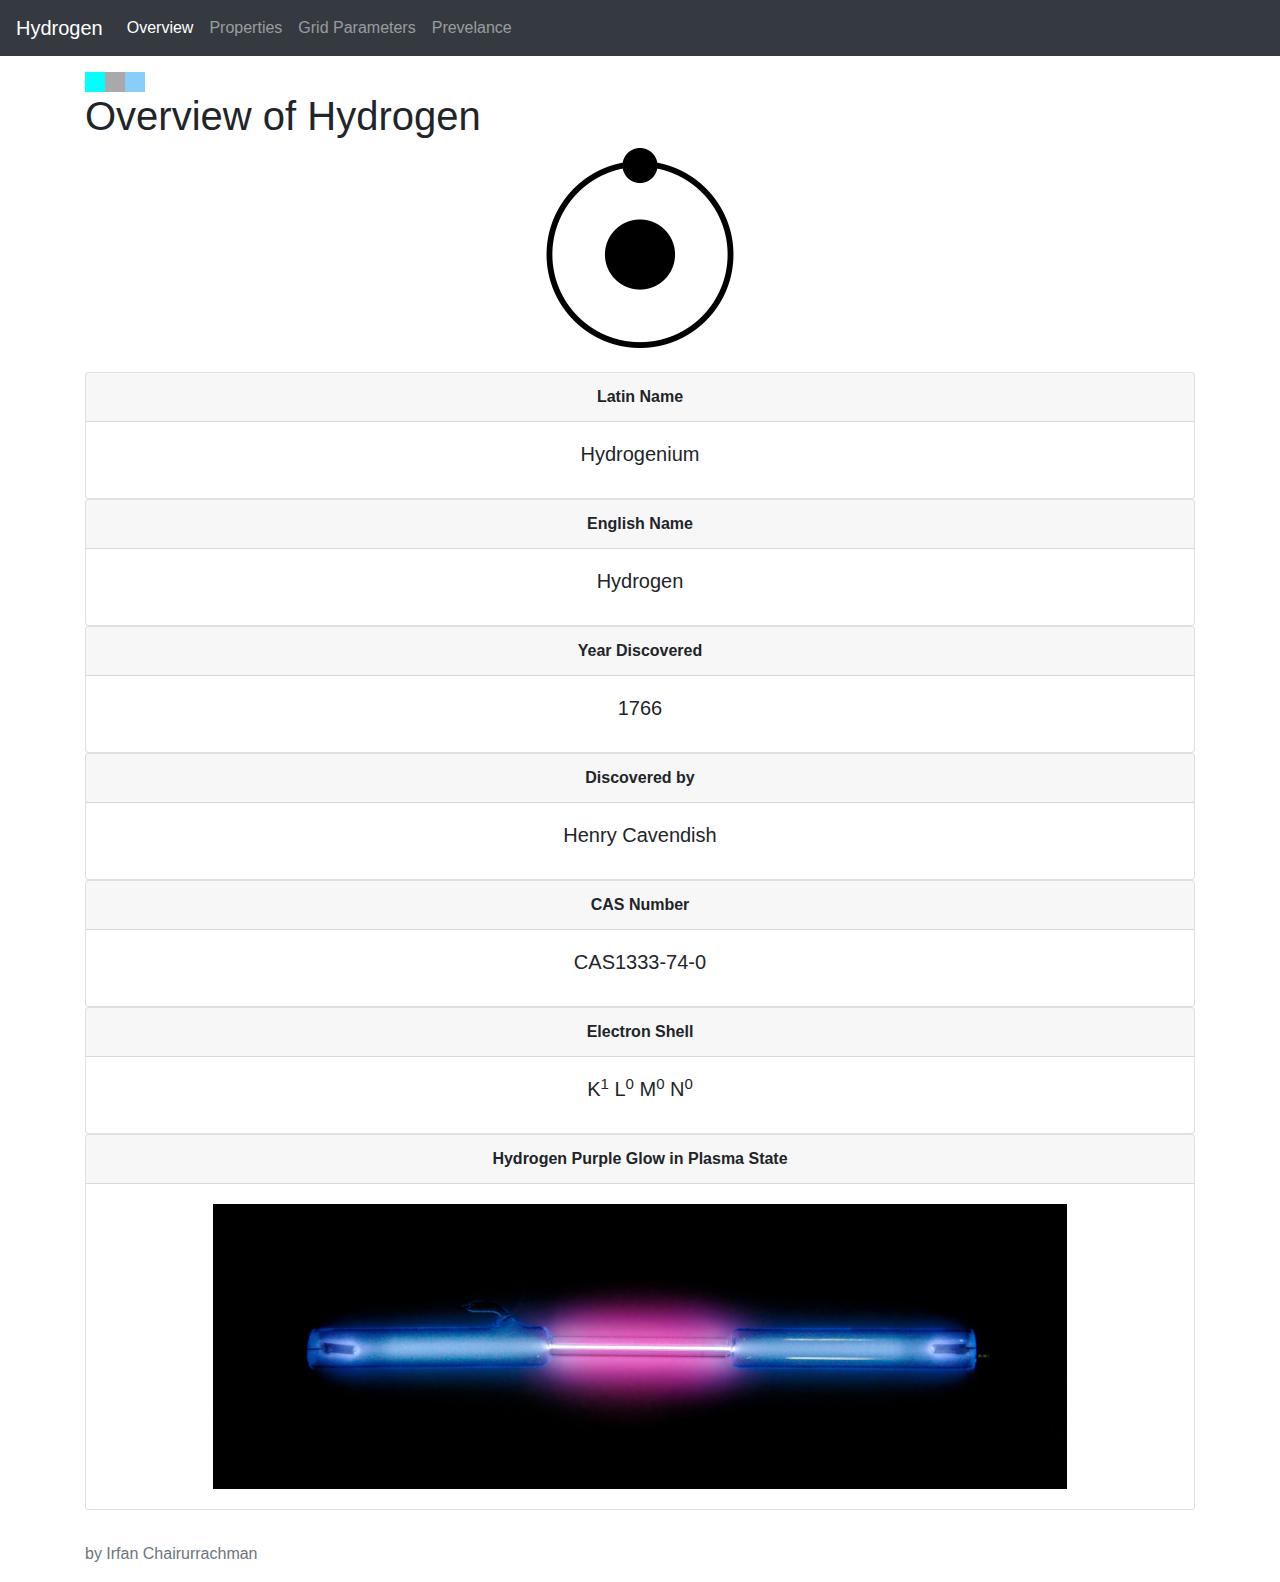
<file: pset8/homepage/index.html>
<!DOCTYPE html>

<html lang="en">
    <head>
        <link rel="icon" href="images/hydrogen.png">
        <link href="https://stackpath.bootstrapcdn.com/bootstrap/4.5.0/css/bootstrap.min.css" rel="stylesheet">
        <link href="styles.css" rel="stylesheet">
        <title>Hydrogen</title>
    </head>
    <body>
      <nav class="navbar navbar-expand-lg navbar-dark bg-dark fixed-top">
        <a class="navbar-brand" href="index.html">Hydrogen</a>
        <button class="navbar-toggler" type="button" data-toggle="collapse" data-target="#navbarNav" aria-controls="navbarNav" aria-expanded="false" aria-label="Toggle navigation">
          <span class="navbar-toggler-icon"></span>
        </button>
        <div class="collapse navbar-collapse" id="navbarNav">
          <ul class="navbar-nav">
            <li class="nav-item active">
              <a class="nav-link" href="index.html">Overview<span class="sr-only">(current)</span></a>
            </li>
            <li class="nav-item">
              <a class="nav-link" href="properties.html">Properties</a>
            </li>
            <li class="nav-item">
              <a class="nav-link" href="grid.html">Grid Parameters</a>
            </li>
            <li class="nav-item">
                <a class="nav-link" href="prevelance.html">Prevelance</a>
            </li>
          </ul>
        </div>
      </nav>
      <br>
      <div class="container padding-top">
        <table style="width:60px; height:20px;">
          <tr>
            <td style="background-color: aqua;" 
            onmouseover="ChangeBg(this.style.backgroundColor)"
            onmouseout="ChangeBg('transparent')">
            </td>
            <td style="background-color: darkgrey;"
            onmouseover="ChangeBg(this.style.backgroundColor)"
            onmouseout="ChangeBg('transparent')">
            </td>
            <td style="background-color: lightskyblue;"
            onmouseover="ChangeBg(this.style.backgroundColor)"
            onmouseout="ChangeBg('transparent')">
            </td>
          </tr>
        </table>
        <h1>Overview of Hydrogen</h1>
        <img src="images/hydrogen.png" class="img-fluid rotate" alt="Hydrogen">
        <br>
        <div class="card text-center">
          <div class="card-header">
            <b>Latin Name</b>
          </div>
          <div class="card-body">
            <h5 class="card-title">Hydrogenium</h5>
          </div>
        </div>
        <div class="card text-center">
          <div class="card-header">
            <b>English Name</b>
          </div>
          <div class="card-body">
            <h5 class="card-title">Hydrogen</h5>
          </div>
        </div>
        <div class="card text-center">
          <div class="card-header">
            <b>Year Discovered</b>
          </div>
          <div class="card-body">
            <h5 class="card-title">1766</h5>
          </div>
        </div>
        <div class="card text-center">
          <div class="card-header">
            <b>Discovered by</b>
          </div>
          <div class="card-body">
            <h5 class="card-title">Henry Cavendish</h5>
          </div>
        </div>
        <div class="card text-center">
          <div class="card-header">
            <b>CAS Number</b>
          </div>
          <div class="card-body">
            <h5 class="card-title">CAS1333-74-0</h5>
          </div>
        </div>
        <div class="card text-center">
          <div class="card-header">
            <b>Electron Shell</b>
          </div>
          <div class="card-body">
            <h5 class="card-title">K<sup>1</sup> L<sup>0</sup> M<sup>0</sup> N<sup>0</sup></h5>
          </div>
        </div>
        <div class="card text-center">
          <div class="card-header">
            <b>Hydrogen Purple Glow in Plasma State</b>
          </div>
          <div class="card-body">
            <img src="images/hydrogencolor.jpg" class="img-fluid" width="80%" alt="Hydrogen Color">
          </div>
        </div>
      </div>
      <script>
        function ChangeBg(color)
        {
          document.body.style.background = color;
        }
      </script>
    </body>
    <footer class="text-muted">
      <div class="container">
        <p>by Irfan Chairurrachman</p>
      </div>
    </footer>
</html>
</file>
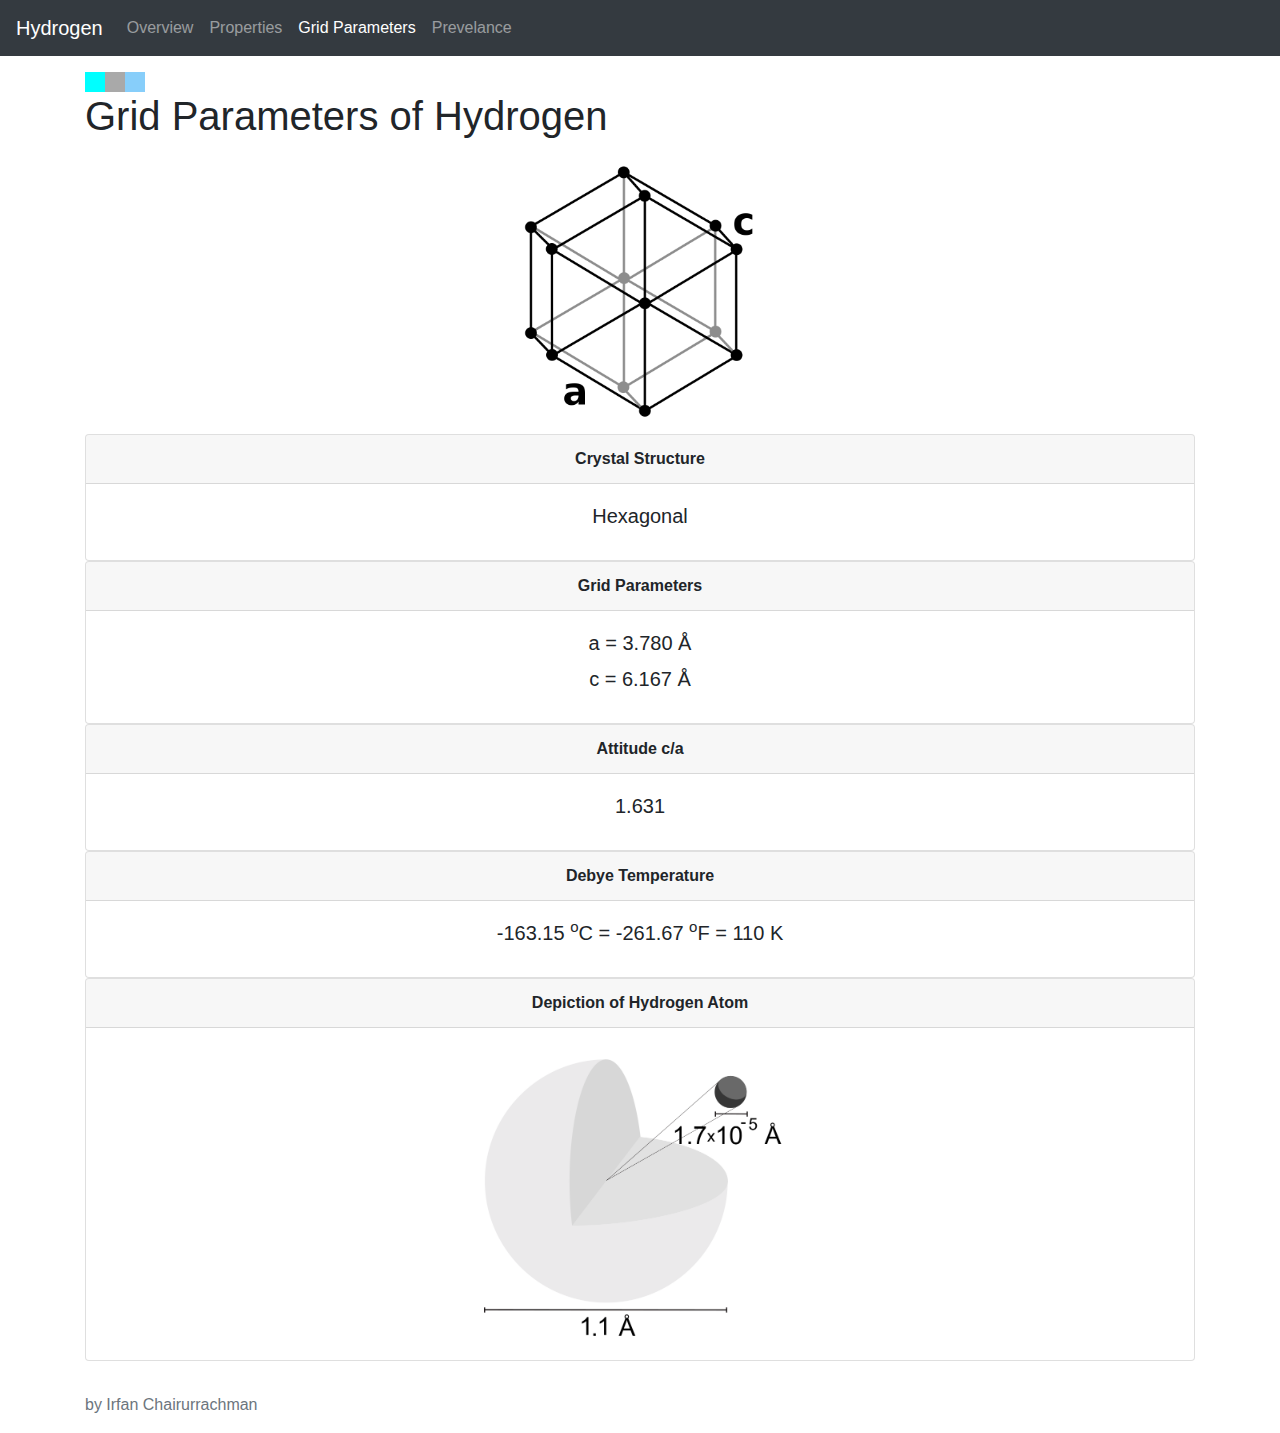
<file: pset8/homepage/grid.html>
<!DOCTYPE html>
<html lang="en">
<head>
    <meta charset="UTF-8">
    <meta name="viewport" content="width=device-width, initial-scale=1.0">
    <link rel="icon" href="images/hydrogen.png">
    <link href="https://stackpath.bootstrapcdn.com/bootstrap/4.5.0/css/bootstrap.min.css" rel="stylesheet">
    <link href="styles.css" rel="stylesheet">
    <title>Hydrogen</title>
</head>
<body>
    <nav class="navbar navbar-expand-lg navbar-dark bg-dark fixed-top">
        <a class="navbar-brand" href="index.html">Hydrogen</a>
        <button class="navbar-toggler" type="button" data-toggle="collapse" data-target="#navbarNav" aria-controls="navbarNav" aria-expanded="false" aria-label="Toggle navigation">
          <span class="navbar-toggler-icon"></span>
        </button>
        <div class="collapse navbar-collapse" id="navbarNav">
          <ul class="navbar-nav">
            <li class="nav-item">
              <a class="nav-link" href="index.html">Overview</a>
            </li>
            <li class="nav-item">
              <a class="nav-link" href="properties.html">Properties</a>
            </li>
            <li class="nav-item active">
              <a class="nav-link" href="grid.html"">Grid Parameters<span class="sr-only">(current)</span></a>
            </li>
            <li class="nav-item">
                <a class="nav-link" href="prevelance.html">Prevelance</a>
              </li>
          </ul>
        </div>
      </nav>
      <br>
      <div class="container padding-top">
        <table style="width:60px; height:20px;">
          <tr>
            <td style="background-color: aqua;" 
            onmouseover="ChangeBg(this.style.backgroundColor)"
            onmouseout="ChangeBg('transparent')">
            </td>
            <td style="background-color: darkgrey;"
            onmouseover="ChangeBg(this.style.backgroundColor)"
            onmouseout="ChangeBg('transparent')">
            </td>
            <td style="background-color: lightskyblue;"
            onmouseover="ChangeBg(this.style.backgroundColor)"
            onmouseout="ChangeBg('transparent')">
            </td>
          </tr>
        </table>
        <h1>Grid Parameters of Hydrogen</h1>
        <img src="images/Grid.png" class="img-fluid" width="25%" alt="Hydrogen Structure">
        <div class="card text-center">
          <div class="card-header">
            <b>Crystal Structure</b>
          </div>
          <div class="card-body">
            <h5 class="card-title">Hexagonal</h5>
          </div>
        </div>
        <div class="card text-center">
          <div class="card-header">
            <b>Grid Parameters</b>
          </div>
          <div class="card-body">
            <h5 class="card-title">a = 3.780 <span>&#8491</span></h5>
            <h5 class="card-title">c = 6.167 <span>&#8491</span></h5>
          </div>
        </div>
        <div class="card text-center">
          <div class="card-header">
            <b>Attitude c/a</b>
          </div>
          <div class="card-body">
            <h5 class="card-title">1.631</h5>
          </div>
        </div>
        <div class="card text-center">
          <div class="card-header">
            <b>Debye Temperature</b>
          </div>
          <div class="card-body">
            <h5 class="card-title">-163.15 <sup>o</sup>C = -261.67 <sup>o</sup>F = 110 K</h5>
          </div>
        </div>
        <div class="card text-center">
          <div class="card-header">
            <b>Depiction of Hydrogen Atom</b>
          </div>
          <div class="card-body">
            <img src="images/grid2.png" class="img-fluid" width="30%" alt="Hydrogen Depiction">
          </div>
        </div>
      </div>
      <script>
        function ChangeBg(color)
        {
          document.body.style.background = color;
        }
      </script>
</body>
<footer class="text-muted">
  <div class="container">
    <p>by Irfan Chairurrachman</p>
  </div>
</footer>
</html>
</file>
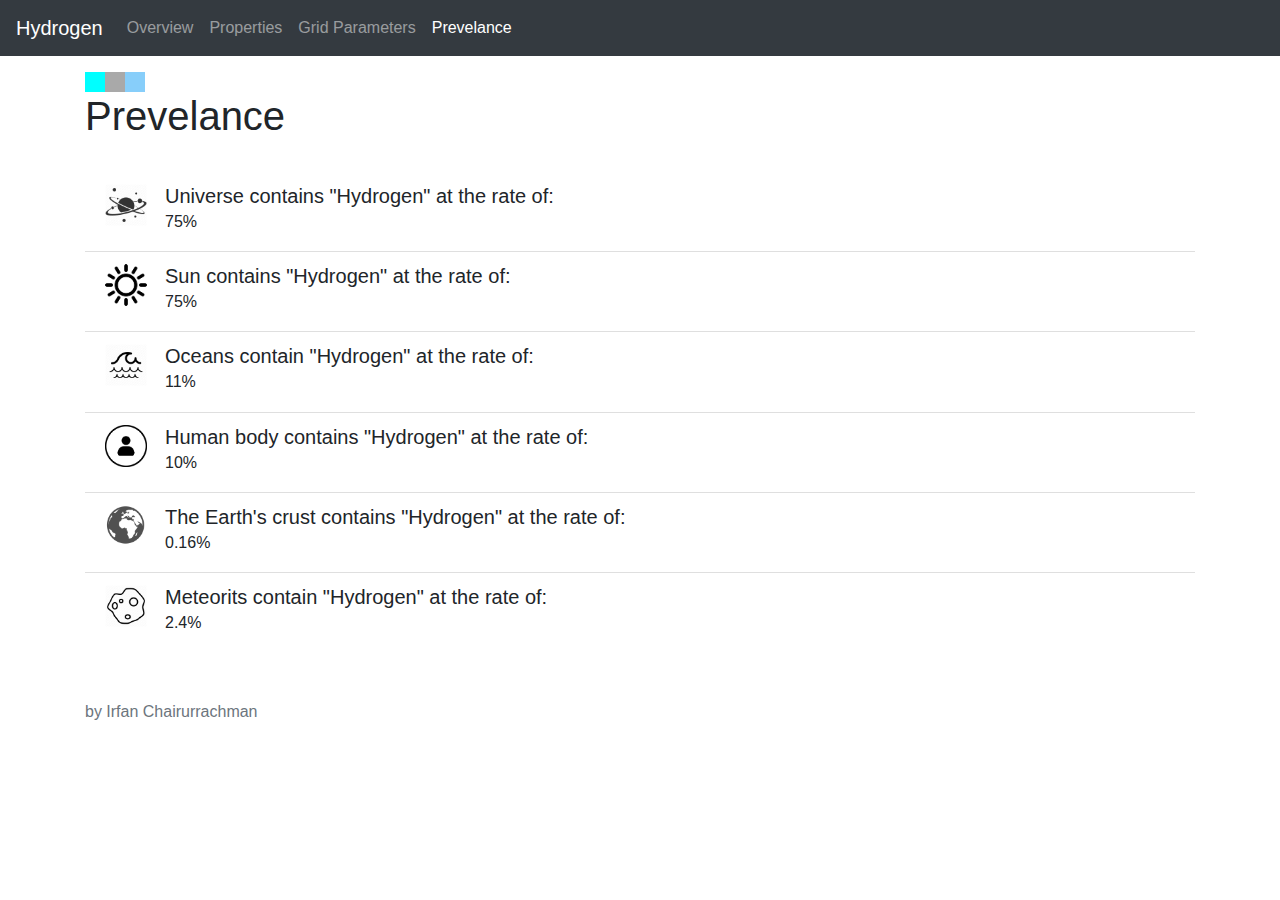
<file: pset8/homepage/prevelance.html>
<!DOCTYPE html>
<html lang="en">
<head>
    <meta charset="UTF-8">
    <meta name="viewport" content="width=device-width, initial-scale=1.0">
    <link rel="icon" href="images/hydrogen.png">
    <link href="https://stackpath.bootstrapcdn.com/bootstrap/4.5.0/css/bootstrap.min.css" rel="stylesheet">
    <link href="styles.css" rel="stylesheet">
    <title>Hydrogen</title>
</head>
<body>
    <nav class="navbar navbar-expand-lg navbar-dark bg-dark fixed-top">
        <a class="navbar-brand" href="index.html">Hydrogen</a>
        <button class="navbar-toggler" type="button" data-toggle="collapse" data-target="#navbarNav" aria-controls="navbarNav" aria-expanded="false" aria-label="Toggle navigation">
          <span class="navbar-toggler-icon"></span>
        </button>
        <div class="collapse navbar-collapse" id="navbarNav">
          <ul class="navbar-nav">
            <li class="nav-item">
              <a class="nav-link" href="index.html">Overview</a>
            </li>
            <li class="nav-item">
              <a class="nav-link" href="properties.html">Properties</a>
            </li>
            <li class="nav-item">
              <a class="nav-link" href="grid.html">Grid Parameters</a>
            </li>
            <li class="nav-item active">
                <a class="nav-link" href="prevelance.html">Prevelance<span class="sr-only">(current)</span></a>
              </li>
          </ul>
        </div>
      </nav>
      <br>
      <div class="container padding-top">
        <table style="width:60px; height:20px;">
          <tr>
            <td style="background-color: aqua;" 
            onmouseover="ChangeBg(this.style.backgroundColor)"
            onmouseout="ChangeBg('transparent')">
            </td>
            <td style="background-color: darkgrey;"
            onmouseover="ChangeBg(this.style.backgroundColor)"
            onmouseout="ChangeBg('transparent')">
            </td>
            <td style="background-color: lightskyblue;"
            onmouseover="ChangeBg(this.style.backgroundColor)"
            onmouseout="ChangeBg('transparent')">
            </td>
          </tr>
        </table>
        <h1>Prevelance</h1>
        <br>
        <ul class="list-group-flush">
          <li class="media list-group-item">
            <img src="images/universe.png" class="mr-3 avatar" alt="universe">
            <div class="media-body padding-left">
              <h5 class="mt-0 mb-1">Universe contains "Hydrogen" at the rate of:</h5>
              <h6>75%</h6>
            </div>
          </li>
          <li class="media list-group-item">
            <img src="images/sun.png" class="mr-3 avatar" alt="universe">
            <div class="media-body padding-left">
              <h5 class="mt-0 mb-1">Sun contains "Hydrogen" at the rate of:</h5>
              <h6>75%</h6>
            </div>
          </li>
          <li class="media list-group-item">
            <img src="images/oceans.png" class="mr-3 avatar" alt="universe">
            <div class="media-body padding-left">
              <h5 class="mt-0 mb-1">Oceans contain "Hydrogen" at the rate of:</h5>
              <h6>11%</h6>
            </div>
          </li>
          <li class="media list-group-item">
            <img src="images/human.png" class="mr-3 avatar" alt="universe">
            <div class="media-body padding-left">
              <h5 class="mt-0 mb-1">Human body contains "Hydrogen" at the rate of:</h5>
              <h6>10%</h6>
            </div>
          </li>
          <li class="media list-group-item">
            <img src="images/earth.png" class="mr-3 avatar" alt="universe">
            <div class="media-body padding-left">
              <h5 class="mt-0 mb-1">The Earth's crust contains "Hydrogen" at the rate of:</h5>
              <h6>0.16%</h5>
            </div>
          </li>
          <li class="media list-group-item">
            <img src="images/meteorite.jpg" class="mr-3 avatar" alt="universe">
            <div class="media-body padding-left">
              <h5 class="mt-0 mb-1">Meteorits contain "Hydrogen" at the rate of:</h5>
              <h6>2.4%</h6>
            </div>
          </li>
        </ul>
      </div>
      <script>
        function ChangeBg(color)
        {
          document.body.style.background = color;
        }
      </script>
</body>
<footer class="text-muted">
  <div class="container">
    <p>by Irfan Chairurrachman</p>
  </div>
</footer>
</html>
</file>
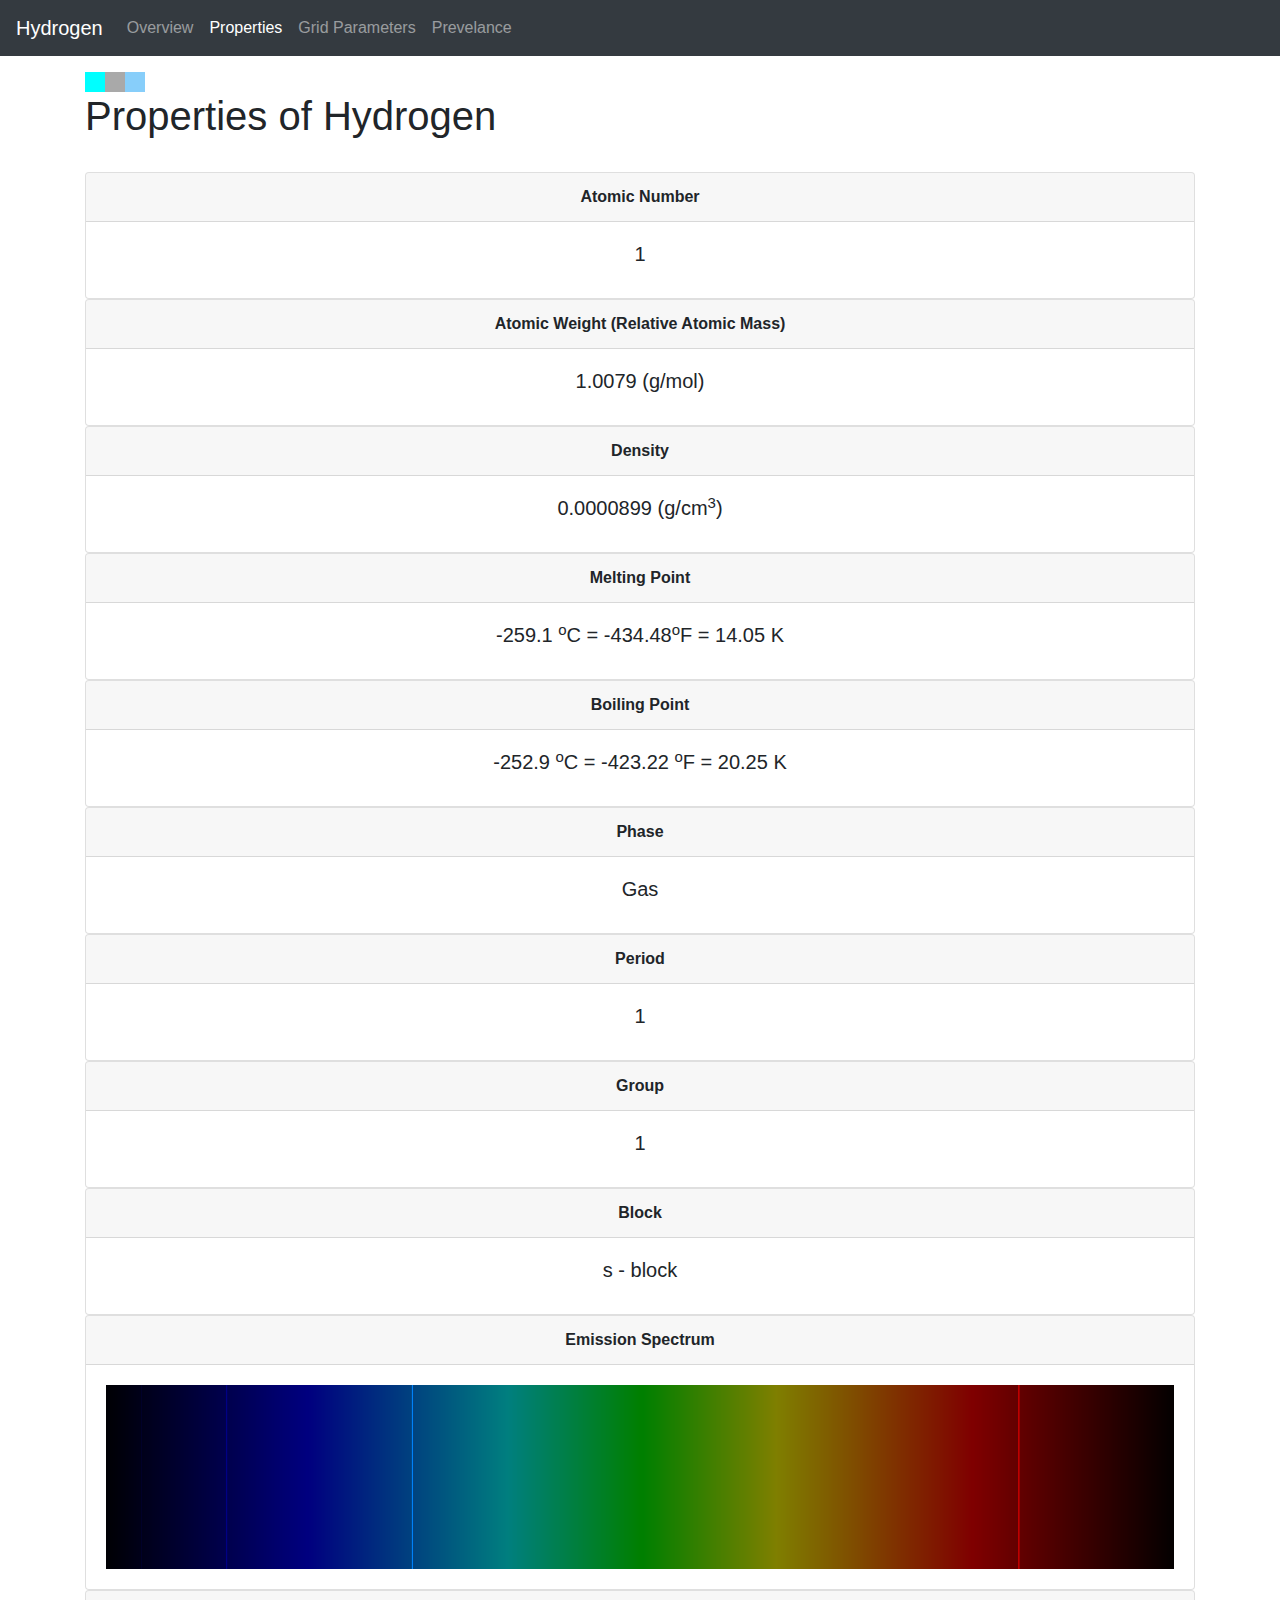
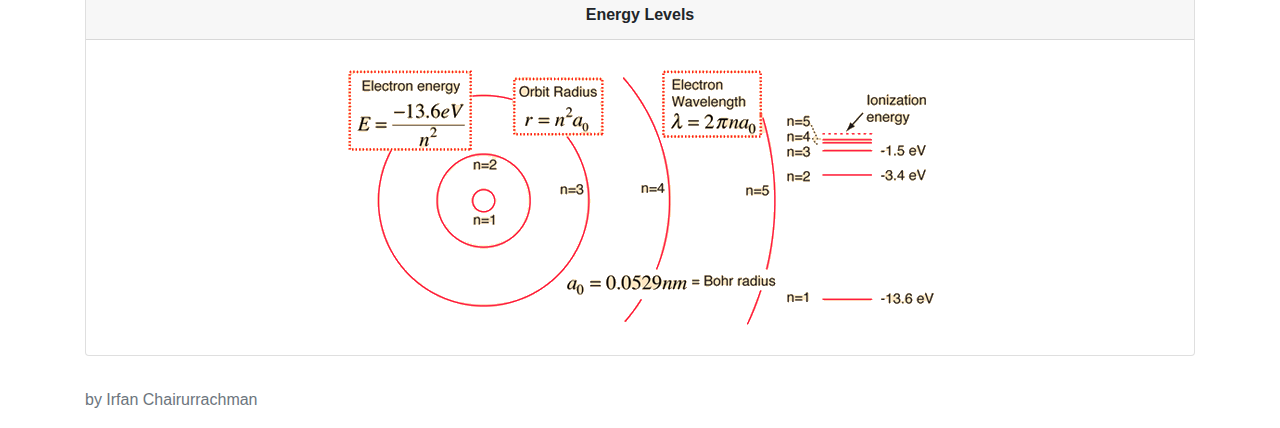
<file: pset8/homepage/properties.html>
<!DOCTYPE html>
<html lang="en">
<head>
    <meta charset="UTF-8">
    <meta name="viewport" content="width=device-width, initial-scale=1.0">
    <link rel="icon" href="images/hydrogen.png">
    <link href="https://stackpath.bootstrapcdn.com/bootstrap/4.5.0/css/bootstrap.min.css" rel="stylesheet">
    <link href="styles.css" rel="stylesheet">
    <title>Hydrogen</title>
</head>
<body>
    <nav class="navbar navbar-expand-lg navbar-dark bg-dark fixed-top">
      <a class="navbar-brand" href="index.html">Hydrogen</a>
      <button class="navbar-toggler" type="button" data-toggle="collapse" data-target="#navbarNav" aria-controls="navbarNav" aria-expanded="false" aria-label="Toggle navigation">
        <span class="navbar-toggler-icon"></span>
      </button>
      <div class="collapse navbar-collapse" id="navbarNav">
        <ul class="navbar-nav">
          <li class="nav-item">
            <a class="nav-link" href="index.html">Overview</a>
          </li>
          <li class="nav-item active">
            <a class="nav-link" href="properties.html">Properties<span class="sr-only">(current)</span></a>
          </li>
          <li class="nav-item">
            <a class="nav-link" href="grid.html">Grid Parameters</a>
          </li>
          <li class="nav-item">
              <a class="nav-link" href="prevelance.html">Prevelance</a>
            </li>
        </ul>
      </div>
    </nav>
    <br>
    <div class="container padding-top">
      <table style="width:60px; height:20px;">
        <tr>
          <td style="background-color: aqua;" 
          onmouseover="ChangeBg(this.style.backgroundColor)"
          onmouseout="ChangeBg('transparent')">
          </td>
          <td style="background-color: darkgrey;"
          onmouseover="ChangeBg(this.style.backgroundColor)"
          onmouseout="ChangeBg('transparent')">
          </td>
          <td style="background-color: lightskyblue;"
          onmouseover="ChangeBg(this.style.backgroundColor)"
          onmouseout="ChangeBg('transparent')">
          </td>
        </tr>
      </table>
      <h1>Properties of Hydrogen</h1>
      <br>
      <div class="card text-center">
        <div class="card-header">
          <b>Atomic Number</b>
        </div>
        <div class="card-body">
          <h5 class="card-title">1</h5>
        </div>
      </div>
      <div class="card text-center">
        <div class="card-header">
          <b>Atomic Weight (Relative Atomic Mass)</b>
        </div>
        <div class="card-body">
          <h5 class="card-title">1.0079 (g/mol)</h5>
        </div>
      </div>
      <div class="card text-center">
        <div class="card-header">
          <b>Density</b>
        </div>
        <div class="card-body">
          <h5 class="card-title">0.0000899 (g/cm<sup>3</sup>)</h5>
        </div>
      </div>
      <div class="card text-center">
        <div class="card-header">
          <b>Melting Point</b>
        </div>
        <div class="card-body">
          <h5 class="card-title">-259.1 <sup>o</sup>C = -434.48<sup>o</sup>F = 14.05 K</h5>
        </div>
      </div>
      <div class="card text-center">
        <div class="card-header">
          <b>Boiling Point</b>
        </div>
        <div class="card-body">
          <h5 class="card-title">-252.9 <sup>o</sup>C = -423.22 <sup>o</sup>F = 20.25 K</h5>
        </div>
      </div>
      <div class="card text-center">
        <div class="card-header">
          <b>Phase</b>
        </div>
        <div class="card-body">
          <h5 class="card-title">Gas</h5>
        </div>
      </div>
      <div class="card text-center">
        <div class="card-header">
          <b>Period</b>
        </div>
        <div class="card-body">
          <h5 class="card-title">1</h5>
        </div>
      </div>
      <div class="card text-center">
        <div class="card-header">
          <b>Group</b>
        </div>
        <div class="card-body">
          <h5 class="card-title">1</h5>
        </div>
      </div>
      <div class="card text-center">
        <div class="card-header">
          <b>Block</b>
        </div>
        <div class="card-body">
          <h5 class="card-title">s - block</h5>
        </div>
      </div>
      <div class="card text-center">
        <div class="card-header">
          <b>Emission Spectrum</b>
        </div>
        <div class="card-body">
          <img src="images/spectrum.png" class="img-fluid" alt="Spectrum">
        </div>
      </div>
      <div class="card text-center">
        <div class="card-header">
          <b>Energy Levels</b>
        </div>
        <div class="card-body">
          <img src="images/energy.gif" class="img-fluid" alt="Energy">
        </div>
      </div>
    </div>
    <script>
      function ChangeBg(color)
      {
        document.body.style.background = color;
      }
    </script>
</body>
<footer class="text-muted">
  <div class="container">
    <p>by Irfan Chairurrachman</p>
  </div>
</footer>
</html>
</file>
<file: pset8/homepage/styles.css>
img 
{
  display: block;
  margin-left: auto;
  margin-right: auto;
  padding: 0;
  border-style: none;
}

.rotate 
{
  animation-name: rotation;
  animation-duration: 2s;
  animation-timing-function: linear;
  animation-iteration-count: infinite;
  animation-direction: reverse;
}

@keyframes rotation 
{
  from 
  {
    transform: rotate(0deg);
  }
  to 
  {
    transform: rotate(360deg);
  }
}

.padding-top
{
  padding-top: 3rem;
  padding-bottom: 2rem;
  margin-right: auto;
  margin-left: auto;
  margin-bottom: 0;
}

.padding-left
{
  padding-left: 60px;
}

.avatar
{
  position: absolute;
  width: 42px;
  height: 42px;
  display: inline-block;
  vertical-align: middle;
  overflow: hidden;
}

ul
{
  padding-left: 0;
  list-style-type: none;
  list-style-image: initial;
  list-style-position: initial;
  margin-top: 0;
  margin-bottom: 1rem;
  display: block;
}
</file>
